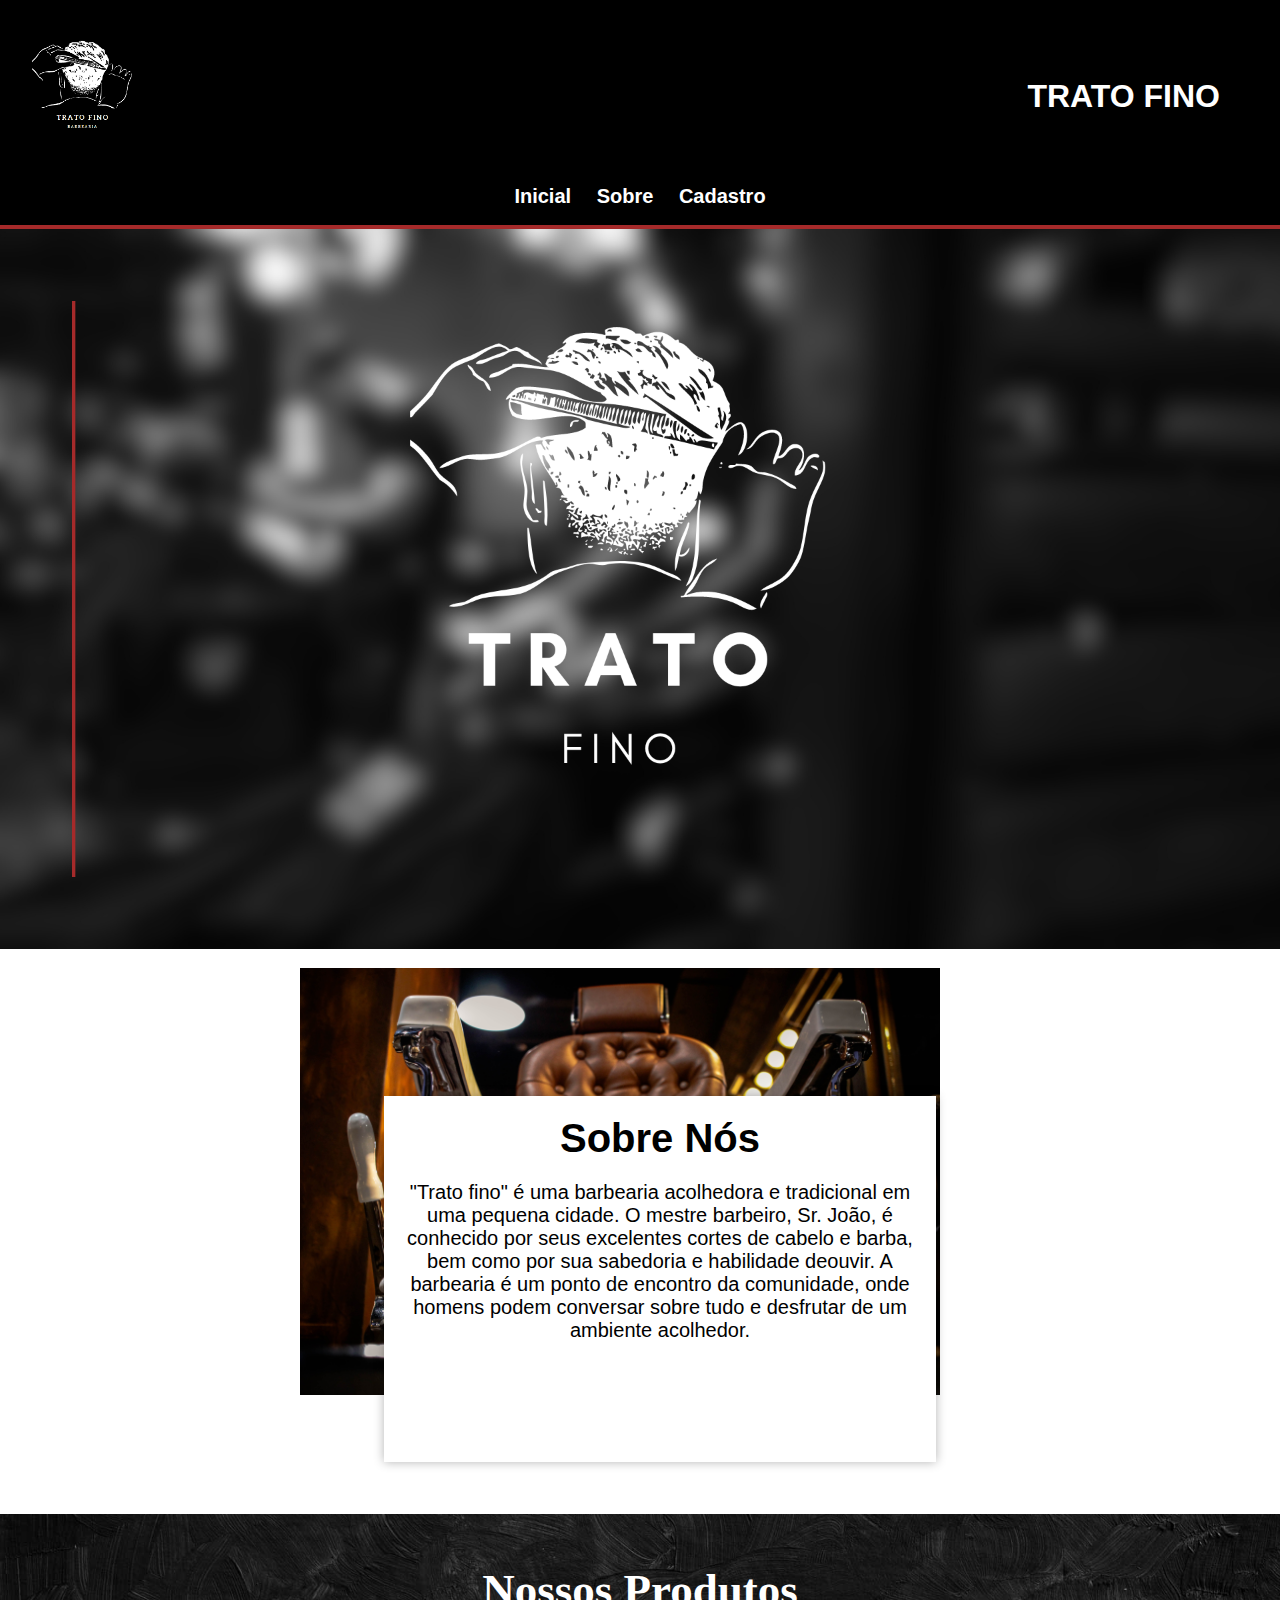
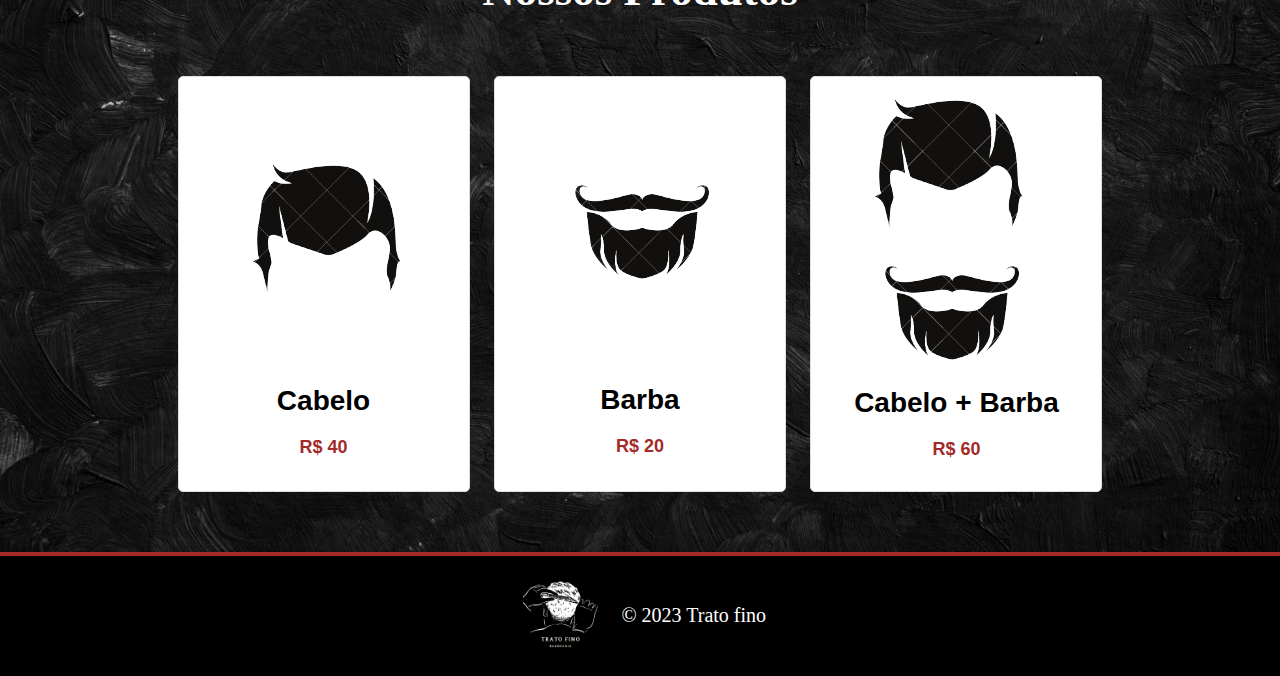
<file: Trabalho 1° BI/index.html>
<!DOCTYPE html>
<html lang="pt-br">

<head>
    <meta charset="UTF-8">
    <meta name="viewport" content="initial-scale=1,maximum-scale=1,minimum-scale=1">
    <meta http-equiv="X-UA-Compatible" content="ie=edge">
    <link rel="stylesheet" href="css/style.css">
    <link rel="icon" href="img/ico.ico" type="image/x-icon">
    <title>Inicial</title>
</head>

<body>
    <div class="cabecalho">
        <img src="img/logobranca.png">
        <h1>TRATO FINO</h1>
    </div>

    <nav class="index_nav">
        <ul>
            <li><a href="#">Inicial</a></li>
            <li><a href="sobre.html">Sobre</a></li>
            <li><a href="cadastro.html">Cadastro</a></li>
        </ul>
    </nav>

    <img class="banner" src="img/TRATO FINO.png">

    <div class="index-apresentacao">
        <div class="container">
            <div class="texto">
                <h1>Sobre Nós</h1>
                <p>"Trato fino" é uma barbearia acolhedora e tradicional em uma pequena cidade. O mestre barbeiro, Sr.
                    João, é conhecido por seus excelentes cortes de cabelo e barba, bem como por sua sabedoria e habilidade deouvir. A
                    barbearia é um ponto de encontro da comunidade, onde homens podem conversar sobre tudo e desfrutar
                    de um ambiente acolhedor.</p>
            </div>
            <img src="img/barbershop.jpg" alt="Imagem">
        </div>
    </div>

    <div class="produtos">
        <h2 id="produtos_titulo">Nossos Produtos</h2>
        <ul>
            <li id="cabelo">
                <img src="img/cabelo.png" alt="Cabelo">
                <h2>Cabelo</h2>
                <p>R$ 40</p>
            </li>
            <li id="barba">
                <img src="img/barba.png" alt="Barba">
                <h2>Barba</h2>
                <p>R$ 20</p>
            </li>
            <li id="cabelo-barba">
                <img src="img/cabelo+barba.png" alt="Cabelo + Barba">
                <h2>Cabelo + Barba</h2>
                <p>R$ 60</p>
            </li>
        </ul>
    </div>

    <footer class="footer">
        <img src="img/logobranca.png" alt="Trato fino logo">
        <p>&copy; 2023 Trato fino</p>
    </footer>


</body>

</html>
</file>
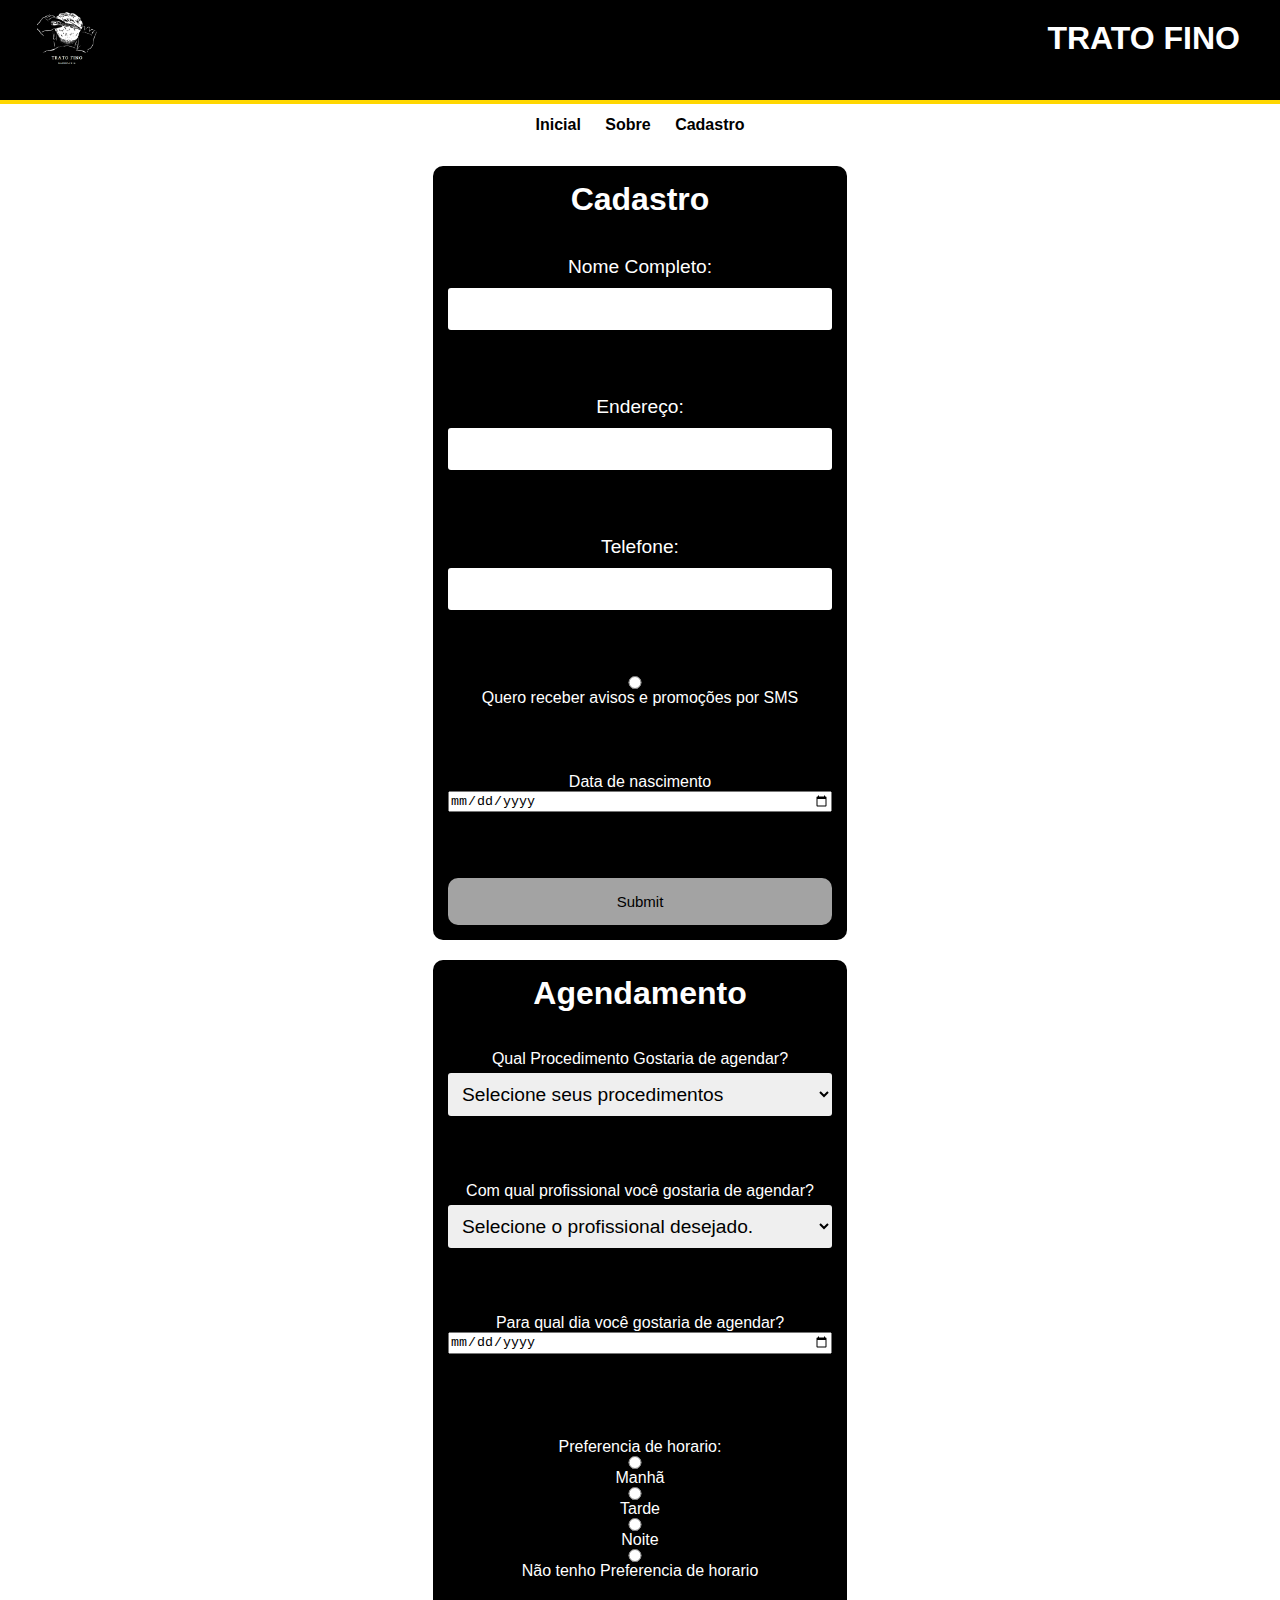
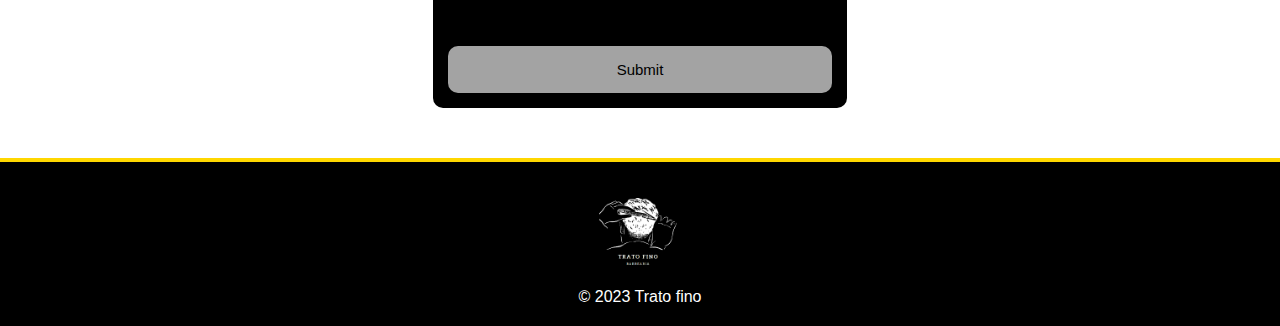
<file: Trabalho 1° BI/cadastro.html>
<!DOCTYPE html>
<html lang="pt-br">

<head>
    <title>CADASTRO</title>
    <meta charset="UTF-8">
    <meta http-equiv="X-UA-Compatible" content="IE=edge">
    <meta name="viewport" content="width=device-width, initial-scale=1.0">
    <link rel="icon" href="img/ico.ico" type="image/x-icon">
    <title>Cadastro</title>
    <link rel="stylesheet" href="css/stylecadastro.css">
</head>
<div class="cabecalho">
    <img src="img/logobranca.png">
    <h1>TRATO FINO</h1>
</div>

<nav class="index_nav">
    <ul>
        <li><a href="index.html">Inicial</a></li>
        <li><a href="sobre.html">Sobre</a></li>
        <li><a href="#">Cadastro</a></li>
    </ul>
</nav>

<div class="FormularioCadastro">
    <form action="">
        <fieldset>
            <legend><b>Cadastro</b></legend>
            <br>
            <div class="inputCadastro">
                <label for="nome" class="LabelInput">Nome Completo:</label>
                <input type="text" name="nome" id="nome" class="inputUser" required>
            </div>
            <br><br>
            <div class="inputCadastro">
                <label for="Endereço" class="LabelInput">Endereço:</label>
                <input type="text" name="Endereço" id="Endereço" class="inputUser" required>
            </div>
            <br><br>
            <div class="inputCadastro">
                <label for="Telefone" class="LabelInput">Telefone:</label>
                <input type="tel" name="Telefone" id="Telefone" class="inputUser" required>
            </div>
            <br><br>
            <div class="inputCadastro">
                <input type="radio" name="SmsAviso" id="SmsAviso" class=required>
                <label for="SmsAviso">Quero receber avisos e promoções por SMS</label>
            </div>
            <br><br>
            <div class="inputCadastro">
                <label for="Datanasc">Data de nascimento</label>
                <input type="date" name="Datanasc" id="Datanasc" required>
            </div>
            <br><br>
            <div>
                <input type="submit" name="submit" id="submit">
            </div>

        </fieldset>
</div>
<div class="FormularioAgendamento">
    <form action="">
        <fieldset>
            <legend><b>Agendamento</b></legend>
            <br>
            <div class="inputAgendamento">
                <label for="inputAgendamento">Qual Procedimento Gostaria de agendar?</label>
                <select>
                    <option value="SelectProced">Selecione seus procedimentos
                    <option value="Cabelo">Cabelo
                    <option value="Barb">Barba
                    <option value="Cab+barb">Cabelo e Barba
                    <option value="Sobrancelha">Sobrancelha
                    <option value="Cab+barb+sobran">Cabelo + Barba + Sobrancelha
                    </option>
                </select>
            </div>
            <br><br>
            <div class="inputAgendamento">
                <label for="inputAgendamento">Com qual profissional você gostaria de agendar? </label>
                <select>
                    <option value="SelectProf">Selecione o profissional desejado.
                    <option value="Marcelo">Marcelo
                    <option value="Juvenal">Juvenal
                    <option value="Mauricio">Mauricio
                    <option value="Vinicius">Vinicius
                    </option>
                </select>

            </div>
            <br><br>
            <div class="inputAgendamento">
                <label for="inputAgendamento">Para qual dia você gostaria de agendar? </label><input
                    id="data_agendamento" type="date"><br>
            </div>
            <br><br>
            <div class="inputAgendamento">
                <label for="periodo">Preferencia de horario: </label>
                <input id="Manhã" type="radio" name="periodo"> Manhã
                <input id="Tarde" type="radio" name="periodo"> Tarde
                <input id="Noite" type="radio" name="periodo"> Noite
                <input id="Não tenho Preferencia de horario" type="radio" name="periodo"> Não tenho Preferencia de
                horario
            </div>
            <br><br>
            <div>
                <input type="submit" name="submit" id="submit">
            </div>

        </fieldset>
</div>

<footer class="footer">
    <img src="img/logobranca.png" alt="Trato fino logo">
    <p>&copy; 2023 Trato fino</p>
</footer>

</body>

</html>
</file>
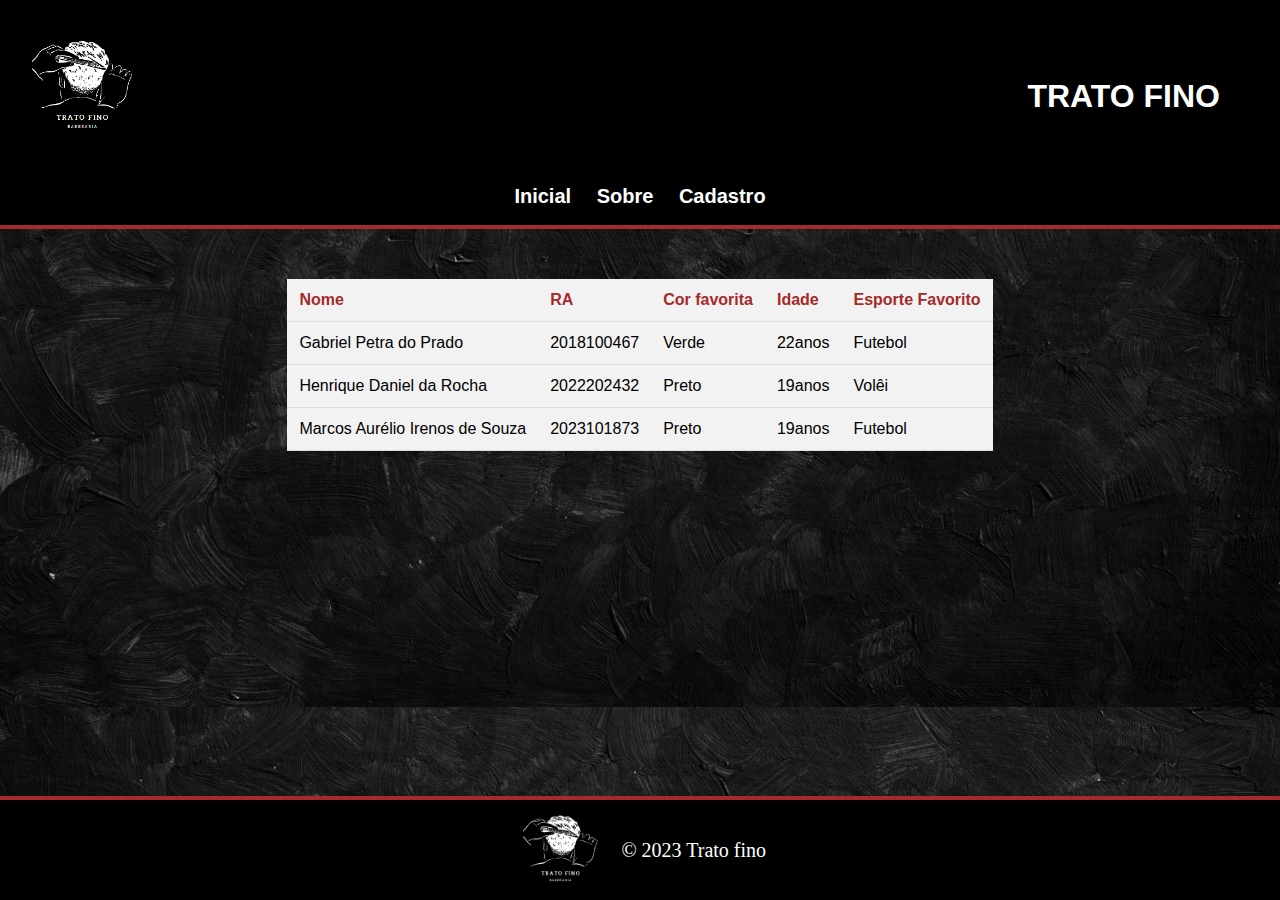
<file: Trabalho 1° BI/sobre.html>
<!DOCTYPE html>
<html lang="en">
<head>
    <meta charset="UTF-8">
    <meta name="viewport" content="width=device-width, initial-scale=1.0">
    <meta http-equiv="X-UA-Compatible" content="ie=edge">
    <link rel="stylesheet" href="css/stylesobre.css">
    <link rel="icon" href="img/ico.ico" type="image/x-icon">
    <title>Sobre</title>
</head>
<body>
    <div class="cabecalho">
        <img src="img/logobranca.png">
        <h1>TRATO FINO</h1>
    </div>

    <nav class="index_nav">
        <ul>
            <li><a href="index.html">Inicial</a></li>
            <li><a href="#">Sobre</a></li>
            <li><a href="cadastro.html">Cadastro</a></li>
        </ul>
    </nav>

    <table class="tabela">
        <tr>
            <th>Nome</th>
            <th>RA</th>
           <th>Cor favorita</th>
            <th>Idade</th>
            <th>Esporte Favorito</th>
        </tr>
        <tr>
            <td>Gabriel Petra do Prado</td>
            <td>2018100467</td>
            <td>Verde</td>
            <td>22anos</td>
            <td>Futebol</td>
        </tr>

        <tr>
            <td>Henrique Daniel da Rocha</td>
            <td>2022202432</td>
            <td>Preto</td>
            <td>19anos</td>
            <td>Volêi</td>
        </tr>
        <tr>
            <td>Marcos Aurélio Irenos de Souza</td>
            <td>2023101873</td>
            <td>Preto</td>
            <td>19anos</td>
            <td>Futebol</td>
        </tr>

    </table>

    <footer class="footer">
        <img src="img/logobranca.png" alt="Trato fino logo">
        <p>&copy; 2023 Trato fino</p>
    </footer>

</body>
</html>
</file>
<file: Trabalho 1° BI/css/style.css>
body {
    margin: 0;
    padding: 0;
}

* {
    margin: 0;
    padding: 0;
}

.cabecalho {
    display: flex;
    align-items: center;
    justify-content: space-between;
    padding: 20px;
    background-color: black;
    color: #fff;
    font-family: 'Trebuchet MS', 'Lucida Sans Unicode', 'Lucida Grande', 'Lucida Sans', Arial, sans-serif;
}

.cabecalho img {
    width: 130px;
}

.cabecalho h1 {
    padding-left: 50px;
    font-family: 'Segoe UI', Tahoma, Geneva, Verdana, sans-serif;
    text-align: right;
    padding-right: 40px;
    padding-top: 20px;
}

.index_nav {
    padding-top: 10px;
    background-color: black;
    font-family: 'Trebuchet MS', 'Lucida Sans Unicode', 'Lucida Grande', 'Lucida Sans', Arial, sans-serif;
    color: red;
    font-weight: bolder;
    text-align: center;
    border-bottom: 4px solid #a52a2a;
    width: 100%;
    font-size: 20px;
    padding-bottom: 15px;

}

.index_nav li {
    list-style: none;
    padding: 2px 10px;
    display: inline-block;
}

.index_nav a {
    text-decoration: none;
    color: white;
}

.index_nav a:hover {
    color: #a52a2a;
    transform: translateY(-5px);
}

.banner{
    width: 100%;
}

.index-apresentacao {
    padding-top: 15px;
    padding-bottom: 15px;
    width: 100%;
    color: black;
    font-family: 'Segoe UI', Tahoma, Geneva, Verdana, sans-serif;
    margin-bottom: 100px;
}
.container {
    position: relative;
    display: inline-block;
  }
  
.texto {
    position: absolute;
    top: 30%;
    left: 30%;
    width: 40%;
    background-color: white;
    color: black;
    padding: 20px;
    box-shadow: 0px 0px 10px rgba(5, 5, 5, 0.3);
    z-index: 1;
    font-size: 20px;
    display: flex;
    flex-direction: column;
    justify-content: center;
    align-items: center;
    text-align: center;
}

.texto p{
    padding-bottom: 100px;
}

.texto h1{
    text-align: center;
}
  

.index-apresentacao img {
    width: 50%;
    background-size: cover;
    clip: rect(0px, 70px, 70px, 0px);
    display: block;
    max-width: 100%;
    height: auto;
    position: relative;
    z-index: 0;
    padding-left: 300px;
}

.index-apresentacao p {
    padding-top: 20px;
}

.produtos {
    background-image: url("../img/texture.jpg");
    background-size: cover;
    background-position: center;
    font-family: 'Segoe UI', Tahoma, Geneva, Verdana, sans-serif;
    text-align: center;
    width: 100%;
    align-items: center;
    vertical-align: middle;
    justify-content: center;
    padding-top: 50px;
    padding-bottom: 50px;
}

#produtos_titulo {
    padding-bottom: 30px;
    font-size: 45px;
    color: rgb(255, 255, 255);
    font-weight: bolder;
    font-family: Garamond;
}

.produtos h2 {
    font-size: 28px;
    margin-bottom: 20px;
    text-align: center;
    width: 100%;
    font-weight: bolder;
}

.produtos li p {
    font-size: 18px;
    color: #a52a2a;
    margin-bottom: 10px;
}

.produtos li {
    flex-basis: calc(33.33% - 20px);
    background-color: #fff;
    border: 1px solid #ddd;
    list-style: none;
    padding: 2px 10px;
    display: inline-block;
    border-radius: 5px;
    transition: all 0.3s ease;
    margin: 10px;
    font-weight: bolder;
    font-family: 'Segoe UI', Tahoma, Geneva, Verdana, sans-serif;
    height: 410px;
    vertical-align: middle;
    width: 270px;
    justify-content: center;
}

.produtos li img {
    justify-content: center;
}

.produtos li:hover {
    transform: translateY(-5px);
    box-shadow: 0 5px 10px rgb(199, 199, 199);
}


#cabelo img {
    padding-top: 70px;
}

#barba img {
    padding-top: 80px;
}

#cabelo h2 {
    padding-top: 70px;
}

#barba h2 {
    padding-top: 90px;
}

.footer {
    border-top: 4px solid #a52a2a;
    background-color: black;
    color: white;
    text-align: center;
    padding: 20px;
    display: flex;
    align-items: center;
    justify-content: center;
    font-size: 20px;
    height: 80px;
}

.footer img {
    height: 100px;
    margin-right: 10px;
}
</file>
<file: Trabalho 1° BI/css/stylecadastro.css>
body {
    background-color: white;
    font-family: Arial, Helvetica, sans-serif;

}

* {
    margin: 0;
    padding: 0;
}

.cabecalho {
    background-color: black;
    font-weight: bolder;
    color: white;
    height: 100px;
    font-family: 'Trebuchet MS', 'Lucida Sans Unicode', 'Lucida Grande', 'Lucida Sans', Arial, sans-serif;
}

.cabecalho img {
    width: 6%;
    text-align: left;
    position: absolute;
    top: 0;
    left: 30px;
}

.cabecalho h1 {
    padding-left: 50px;
    font-family: 'Segoe UI', Tahoma, Geneva, Verdana, sans-serif;
    text-align: right;
    padding-right: 40px;
    padding-top: 20px;
}

.index_nav {
    padding-top: 10px;
    background-color: white;
    font-family: 'Trebuchet MS', 'Lucida Sans Unicode', 'Lucida Grande', 'Lucida Sans', Arial, sans-serif;
    color: red;
    font-weight: bolder;
    text-align: center;
    border-top: 4px solid gold;
    width: 100%;
    margin-bottom: 30px;

}

.index_nav li {
    list-style: none;
    padding: 2px 10px;
    display: inline-block;
}

.index_nav a {
    text-decoration: none;
    color: black;
}

.index_nav a:hover {
    color: gold;
}

.FormularioCadastro {
    margin: 0 auto;
    width: 95%;
    margin-bottom: 20px;
    text-align: center;
    top: 120px;
    left: 100px;
    background-color: black;
    padding: 15px;
    border-radius: 10px;
    width: 30%;
    color: white;


}

.FormularioAgendamento {
    margin: 0 auto;
    text-align: center;
    width: 95%;
    top: 120px;
    right: 100px;
    background-color: black;
    padding: 15px;
    border-radius: 10px;
    width: 30%;
    color: white;

}

fieldset {
    border: 3px solid black;
}

#submit {

    background: rgb(163, 163, 163);
    width: 100%;
    border: none;
    padding: 15px;
    color: black;
    font-size: 15px;
    cursor: pointer;
    border-radius: 10px;
}

#dataNasc {
    position: center;
}

.footer {
    margin-top: 50px;
    border-top: 4px solid gold;
    background-color: black;
    color: white;
    text-align: center;
    padding: 20px;
}

.footer img {
    width: 100px;
}

fieldset {
    border: none;
    margin: 0;
    padding: 0;
}

legend {
    font-size: 2rem;
    font-weight: bold;
    margin-bottom: 20px;
}

.inputCadastro, .inputAgendamento {
    display: flex;
    flex-direction: column;
    margin-bottom: 30px;
}

.LabelInput {
    font-size: 1.2rem;
    margin-bottom: 5px;
}

.inputUser {
    border: none;
    border-radius: 3px;
    padding: 10px;
    font-size: 1.2rem;
    margin-top: 5px;
}

input[type="radio"], input[type="checkbox"] {
    margin-right: 10px;
}

select {
    border: none;
    border-radius: 3px;
    padding: 10px;
    font-size: 1.2rem;
    margin-top: 5px;
}

input[type="submit"] {
    background-color: #00263a;
    color: white;
    border: none;
    border-radius: 3px;
    padding: 10px 20px;
    font-size: 1.2rem;
    cursor: pointer;
    transition: background-color 0.3s;
}

input[type="submit"]:hover {
    background-color: #ffcc00;
}
</file>
<file: Trabalho 1° BI/css/stylesobre.css>
body {
  margin: 0;
  background-image: url("../img/texture.jpg");
  background-size: cover;
  background-position: center;
  padding: 0;
}

* {
  margin: 0;
  padding: 0;
}

.cabecalho {
  display: flex;
  align-items: center;
  justify-content: space-between;
  padding: 20px;
  background-color: black;
  color: #fff;
  font-family: 'Trebuchet MS', 'Lucida Sans Unicode', 'Lucida Grande', 'Lucida Sans', Arial, sans-serif;
}

.cabecalho img {
  width: 130px;
}

.cabecalho h1 {
  padding-left: 50px;
  font-family: 'Segoe UI', Tahoma, Geneva, Verdana, sans-serif;
  text-align: right;
  padding-right: 40px;
  padding-top: 20px;
}

.index_nav {
  padding-top: 10px;
  background-color: black;
  font-family: 'Trebuchet MS', 'Lucida Sans Unicode', 'Lucida Grande', 'Lucida Sans', Arial, sans-serif;
  color: red;
  font-weight: bolder;
  text-align: center;
  border-bottom: 4px solid #a52a2a;
  width: 100%;
  font-size: 20px;
  padding-bottom: 15px;

}

.index_nav li {
  list-style: none;
  padding: 2px 10px;
  display: inline-block;
}

.index_nav a {
  text-decoration: none;
  color: white;
}

.index_nav a:hover {
  color: #a52a2a;
  transform: translateY(-5px);
}


/* Estilo para a tabela */
.tabela {
  font-family: Arial, sans-serif;
  border-collapse: collapse;
  display: flex;
  justify-content: center;
  align-items: center;
  background-color: rgba(255, 255, 255, 0);
  border-color: transparent;
  margin-top: 50px;
  margin-bottom: 50px;
  color: black;
}

.tabela th,
.tabela td {
  padding: 12px;
  text-align: left;
  border-bottom: 1px solid #ddd;
}

.tabela th {
  color: #a52a2a;
}

.tabela tr {
  background-color: #f2f2f2;
}

.tabela tr:hover {
  background-color: #ddd;
}

.footer {
  border-top: 4px solid #a52a2a;
  background-color: black;
  color: white;
  text-align: center;
  display: flex;
  align-items: center;
  justify-content: center;
  font-size: 20px;
  position:absolute;
  width: 100%;
  bottom: 0;
}

.footer img {
  height: 100px;
  margin-right: 10px;
}
</file>
